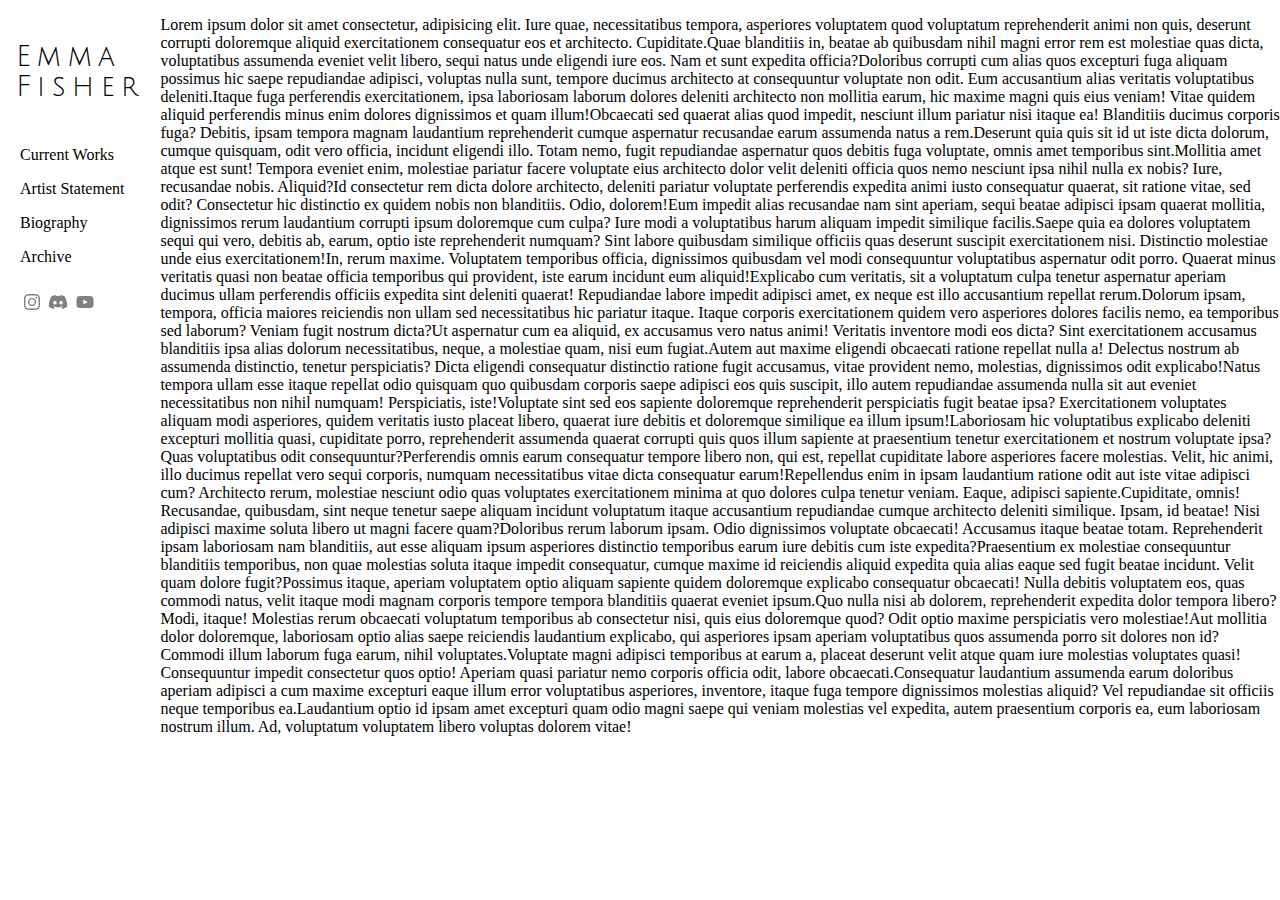
<file: index.html>
<!DOCTYPE html>
<html lang="en">
	<head>
		<meta charset="UTF-8">
		<meta name="viewport" content="width=device-width, initial-scale=1.0">
		<title>Emma Fisher Artist</title>
		<link rel="stylesheet" href="styles/elements.css">
		<link rel="preconnect" href="https://fonts.googleapis.com">
		<link rel="preconnect" href="https://fonts.gstatic.com" crossorigin>
		<link href="https://fonts.googleapis.com/css2?family=Julius+Sans+One&display=swap" rel="stylesheet">
	</head>
	<body>
		<header>
			<a href="/"><h1>Emma<br/>Fisher</h1></a>
			<nav>
				<ul aria-label="Main">
					<li><a href="/work.html">Current Works</a></li>
					<li><a href="/statement.html">Artist Statement</a></li>
					<li><a href="/bio.html">Biography</a></li>
					<li><a href="/archive.html">Archive</a></li>
				</ul>
				<ul aria-label="Socials">
					<li><a href="https://twitter.com/MrBrose_" style="--brand-colour:#1d9bf0;">
						<span class="non-visual">Instagram</span>
						<svg xmlns="http://www.w3.org/2000/svg" viewBox="0 0 1000 1000">
							<path style="fill: currentColor;" d="M295.42,6c-53.2,2.51-89.53,11-121.29,23.48-32.87,12.81-60.73,30-88.45,57.82S40.89,143,28.17,175.92c-12.31,31.83-20.65,68.19-23,121.42S2.3,367.68,2.56,503.46,3.42,656.26,6,709.6c2.54,53.19,11,89.51,23.48,121.28,12.83,32.87,30,60.72,57.83,88.45S143,964.09,176,976.83c31.8,12.29,68.17,20.67,121.39,23s70.35,2.87,206.09,2.61,152.83-.86,206.16-3.39S799.1,988,830.88,975.58c32.87-12.86,60.74-30,88.45-57.84S964.1,862,976.81,829.06c12.32-31.8,20.69-68.17,23-121.35,2.33-53.37,2.88-70.41,2.62-206.17s-.87-152.78-3.4-206.1-11-89.53-23.47-121.32c-12.85-32.87-30-60.7-57.82-88.45S862,40.87,829.07,28.19c-31.82-12.31-68.17-20.7-121.39-23S637.33,2.3,501.54,2.56,348.75,3.4,295.42,6m5.84,903.88c-48.75-2.12-75.22-10.22-92.86-17-23.36-9-40-19.88-57.58-37.29s-28.38-34.11-37.5-57.42c-6.85-17.64-15.1-44.08-17.38-92.83-2.48-52.69-3-68.51-3.29-202s.22-149.29,2.53-202c2.08-48.71,10.23-75.21,17-92.84,9-23.39,19.84-40,37.29-57.57s34.1-28.39,57.43-37.51c17.62-6.88,44.06-15.06,92.79-17.38,52.73-2.5,68.53-3,202-3.29s149.31.21,202.06,2.53c48.71,2.12,75.22,10.19,92.83,17,23.37,9,40,19.81,57.57,37.29s28.4,34.07,37.52,57.45c6.89,17.57,15.07,44,17.37,92.76,2.51,52.73,3.08,68.54,3.32,202s-.23,149.31-2.54,202c-2.13,48.75-10.21,75.23-17,92.89-9,23.35-19.85,40-37.31,57.56s-34.09,28.38-57.43,37.5c-17.6,6.87-44.07,15.07-92.76,17.39-52.73,2.48-68.53,3-202.05,3.29s-149.27-.25-202-2.53m407.6-674.61a60,60,0,1,0,59.88-60.1,60,60,0,0,0-59.88,60.1M245.77,503c.28,141.8,115.44,256.49,257.21,256.22S759.52,643.8,759.25,502,643.79,245.48,502,245.76,245.5,361.22,245.77,503m90.06-.18a166.67,166.67,0,1,1,167,166.34,166.65,166.65,0,0,1-167-166.34" transform="translate(-2.5 -2.5)"/>
						</svg>
					</a></li>
					<li><a href="https://discord.gg/mxV7yXhXH3" style="--brand-colour:#5865f2;">
						<span class="non-visual">Discord</span>
						<svg xmlns="http://www.w3.org/2000/svg" viewBox="0 0 640 512">
							<!--! Font Awesome Pro 6.1.1 by @fontawesome - https://fontawesome.com License - https://fontawesome.com/license (Commercial License) Copyright 2022 Fonticons, Inc. -->
							<path style="fill: currentColor;" d="M524.531,69.836a1.5,1.5,0,0,0-.764-.7A485.065,485.065,0,0,0,404.081,32.03a1.816,1.816,0,0,0-1.923.91,337.461,337.461,0,0,0-14.9,30.6,447.848,447.848,0,0,0-134.426,0,309.541,309.541,0,0,0-15.135-30.6,1.89,1.89,0,0,0-1.924-.91A483.689,483.689,0,0,0,116.085,69.137a1.712,1.712,0,0,0-.788.676C39.068,183.651,18.186,294.69,28.43,404.354a2.016,2.016,0,0,0,.765,1.375A487.666,487.666,0,0,0,176.02,479.918a1.9,1.9,0,0,0,2.063-.676A348.2,348.2,0,0,0,208.12,430.4a1.86,1.86,0,0,0-1.019-2.588,321.173,321.173,0,0,1-45.868-21.853,1.885,1.885,0,0,1-.185-3.126c3.082-2.309,6.166-4.711,9.109-7.137a1.819,1.819,0,0,1,1.9-.256c96.229,43.917,200.41,43.917,295.5,0a1.812,1.812,0,0,1,1.924.233c2.944,2.426,6.027,4.851,9.132,7.16a1.884,1.884,0,0,1-.162,3.126,301.407,301.407,0,0,1-45.89,21.83,1.875,1.875,0,0,0-1,2.611,391.055,391.055,0,0,0,30.014,48.815,1.864,1.864,0,0,0,2.063.7A486.048,486.048,0,0,0,610.7,405.729a1.882,1.882,0,0,0,.765-1.352C623.729,277.594,590.933,167.465,524.531,69.836ZM222.491,337.58c-28.972,0-52.844-26.587-52.844-59.239S193.056,219.1,222.491,219.1c29.665,0,53.306,26.82,52.843,59.239C275.334,310.993,251.924,337.58,222.491,337.58Zm195.38,0c-28.971,0-52.843-26.587-52.843-59.239S388.437,219.1,417.871,219.1c29.667,0,53.307,26.82,52.844,59.239C470.715,310.993,447.538,337.58,417.871,337.58Z"></path>
						</svg>
					</a></li>
					<li><a href="https://www.youtube.com/MrBrose" style="--brand-colour:#ff0000;">
						<span class="non-visual">Youtube</span>
						<svg xmlns="http://www.w3.org/2000/svg" viewBox="0 0 576 512">
							<!--! Font Awesome Pro 6.1.1 by @fontawesome - https://fontawesome.com License - https://fontawesome.com/license (Commercial License) Copyright 2022 Fonticons, Inc. -->
							<path style="fill: currentColor;" d="M549.655 124.083c-6.281-23.65-24.787-42.276-48.284-48.597C458.781 64 288 64 288 64S117.22 64 74.629 75.486c-23.497 6.322-42.003 24.947-48.284 48.597-11.412 42.867-11.412 132.305-11.412 132.305s0 89.438 11.412 132.305c6.281 23.65 24.787 41.5 48.284 47.821C117.22 448 288 448 288 448s170.78 0 213.371-11.486c23.497-6.321 42.003-24.171 48.284-47.821 11.412-42.867 11.412-132.305 11.412-132.305s0-89.438-11.412-132.305zm-317.51 213.508V175.185l142.739 81.205-142.739 81.201z"></path>
						</svg>
					</a></li>
				</ul>
			</nav>
		</header>
		<main>
			<p>Lorem ipsum dolor sit amet consectetur, adipisicing elit. Iure quae, necessitatibus tempora, asperiores voluptatem quod voluptatum reprehenderit animi non quis, deserunt corrupti doloremque aliquid exercitationem consequatur eos et architecto. Cupiditate.Quae blanditiis in, beatae ab quibusdam nihil magni error rem est molestiae quas dicta, voluptatibus assumenda eveniet velit libero, sequi natus unde eligendi iure eos. Nam et sunt expedita officia?Doloribus corrupti cum alias quos excepturi fuga aliquam possimus hic saepe repudiandae adipisci, voluptas nulla sunt, tempore ducimus architecto at consequuntur voluptate non odit. Eum accusantium alias veritatis voluptatibus deleniti.Itaque fuga perferendis exercitationem, ipsa laboriosam laborum dolores deleniti architecto non mollitia earum, hic maxime magni quis eius veniam! Vitae quidem aliquid perferendis minus enim dolores dignissimos et quam illum!Obcaecati sed quaerat alias quod impedit, nesciunt illum pariatur nisi itaque ea! Blanditiis ducimus corporis fuga? Debitis, ipsam tempora magnam laudantium reprehenderit cumque aspernatur recusandae earum assumenda natus a rem.Deserunt quia quis sit id ut iste dicta dolorum, cumque quisquam, odit vero officia, incidunt eligendi illo. Totam nemo, fugit repudiandae aspernatur quos debitis fuga voluptate, omnis amet temporibus sint.Mollitia amet atque est sunt! Tempora eveniet enim, molestiae pariatur facere voluptate eius architecto dolor velit deleniti officia quos nemo nesciunt ipsa nihil nulla ex nobis? Iure, recusandae nobis. Aliquid?Id consectetur rem dicta dolore architecto, deleniti pariatur voluptate perferendis expedita animi iusto consequatur quaerat, sit ratione vitae, sed odit? Consectetur hic distinctio ex quidem nobis non blanditiis. Odio, dolorem!Eum impedit alias recusandae nam sint aperiam, sequi beatae adipisci ipsam quaerat mollitia, dignissimos rerum laudantium corrupti ipsum doloremque cum culpa? Iure modi a voluptatibus harum aliquam impedit similique facilis.Saepe quia ea dolores voluptatem sequi qui vero, debitis ab, earum, optio iste reprehenderit numquam? Sint labore quibusdam similique officiis quas deserunt suscipit exercitationem nisi. Distinctio molestiae unde eius exercitationem!In, rerum maxime. Voluptatem temporibus officia, dignissimos quibusdam vel modi consequuntur voluptatibus aspernatur odit porro. Quaerat minus veritatis quasi non beatae officia temporibus qui provident, iste earum incidunt eum aliquid!Explicabo cum veritatis, sit a voluptatum culpa tenetur aspernatur aperiam ducimus ullam perferendis officiis expedita sint deleniti quaerat! Repudiandae labore impedit adipisci amet, ex neque est illo accusantium repellat rerum.Dolorum ipsam, tempora, officia maiores reiciendis non ullam sed necessitatibus hic pariatur itaque. Itaque corporis exercitationem quidem vero asperiores dolores facilis nemo, ea temporibus sed laborum? Veniam fugit nostrum dicta?Ut aspernatur cum ea aliquid, ex accusamus vero natus animi! Veritatis inventore modi eos dicta? Sint exercitationem accusamus blanditiis ipsa alias dolorum necessitatibus, neque, a molestiae quam, nisi eum fugiat.Autem aut maxime eligendi obcaecati ratione repellat nulla a! Delectus nostrum ab assumenda distinctio, tenetur perspiciatis? Dicta eligendi consequatur distinctio ratione fugit accusamus, vitae provident nemo, molestias, dignissimos odit explicabo!Natus tempora ullam esse itaque repellat odio quisquam quo quibusdam corporis saepe adipisci eos quis suscipit, illo autem repudiandae assumenda nulla sit aut eveniet necessitatibus non nihil numquam! Perspiciatis, iste!Voluptate sint sed eos sapiente doloremque reprehenderit perspiciatis fugit beatae ipsa? Exercitationem voluptates aliquam modi asperiores, quidem veritatis iusto placeat libero, quaerat iure debitis et doloremque similique ea illum ipsum!Laboriosam hic voluptatibus explicabo deleniti excepturi mollitia quasi, cupiditate porro, reprehenderit assumenda quaerat corrupti quis quos illum sapiente at praesentium tenetur exercitationem et nostrum voluptate ipsa? Quas voluptatibus odit consequuntur?Perferendis omnis earum consequatur tempore libero non, qui est, repellat cupiditate labore asperiores facere molestias. Velit, hic animi, illo ducimus repellat vero sequi corporis, numquam necessitatibus vitae dicta consequatur earum!Repellendus enim in ipsam laudantium ratione odit aut iste vitae adipisci cum? Architecto rerum, molestiae nesciunt odio quas voluptates exercitationem minima at quo dolores culpa tenetur veniam. Eaque, adipisci sapiente.Cupiditate, omnis! Recusandae, quibusdam, sint neque tenetur saepe aliquam incidunt voluptatum itaque accusantium repudiandae cumque architecto deleniti similique. Ipsam, id beatae! Nisi adipisci maxime soluta libero ut magni facere quam?Doloribus rerum laborum ipsam. Odio dignissimos voluptate obcaecati! Accusamus itaque beatae totam. Reprehenderit ipsam laboriosam nam blanditiis, aut esse aliquam ipsum asperiores distinctio temporibus earum iure debitis cum iste expedita?Praesentium ex molestiae consequuntur blanditiis temporibus, non quae molestias soluta itaque impedit consequatur, cumque maxime id reiciendis aliquid expedita quia alias eaque sed fugit beatae incidunt. Velit quam dolore fugit?Possimus itaque, aperiam voluptatem optio aliquam sapiente quidem doloremque explicabo consequatur obcaecati! Nulla debitis voluptatem eos, quas commodi natus, velit itaque modi magnam corporis tempore tempora blanditiis quaerat eveniet ipsum.Quo nulla nisi ab dolorem, reprehenderit expedita dolor tempora libero? Modi, itaque! Molestias rerum obcaecati voluptatum temporibus ab consectetur nisi, quis eius doloremque quod? Odit optio maxime perspiciatis vero molestiae!Aut mollitia dolor doloremque, laboriosam optio alias saepe reiciendis laudantium explicabo, qui asperiores ipsam aperiam voluptatibus quos assumenda porro sit dolores non id? Commodi illum laborum fuga earum, nihil voluptates.Voluptate magni adipisci temporibus at earum a, placeat deserunt velit atque quam iure molestias voluptates quasi! Consequuntur impedit consectetur quos optio! Aperiam quasi pariatur nemo corporis officia odit, labore obcaecati.Consequatur laudantium assumenda earum doloribus aperiam adipisci a cum maxime excepturi eaque illum error voluptatibus asperiores, inventore, itaque fuga tempore dignissimos molestias aliquid? Vel repudiandae sit officiis neque temporibus ea.Laudantium optio id ipsam amet excepturi quam odio magni saepe qui veniam molestias vel expedita, autem praesentium corporis ea, eum laboriosam nostrum illum. Ad, voluptatum voluptatem libero voluptas dolorem vitae!</p>
		</main>
	</body>
</html>
</file>
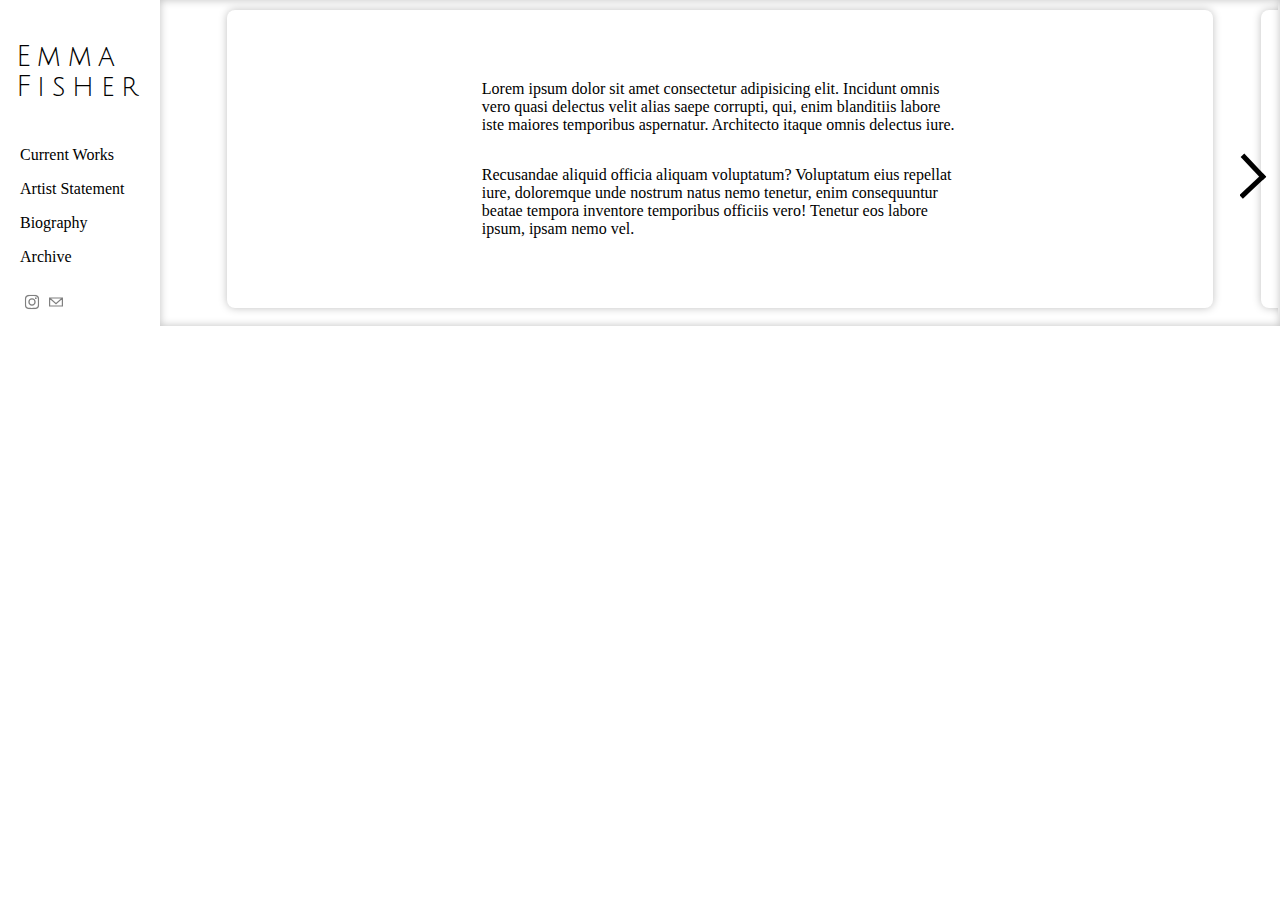
<file: archive.html>
<!DOCTYPE html>
<html lang="en">
	<head>
		<meta charset="UTF-8">
		<meta name="viewport" content="width=device-width, initial-scale=1.0">
		<title>Emma Fisher Artist</title>
		
		<link rel="stylesheet" href="/styles/elements.css">
		<link rel="stylesheet" href="/styles/carousel.css">
		<script defer src="/scripts/carousel.js"></script>
		<link rel="stylesheet" href="/styles/text-box.css">
		<link rel="stylesheet" href="/styles/image-display-box.css">
		<link rel="stylesheet" href="/res/JuliusSansOneStyle.css">
	</head>
	<body>
		<header>
			<a href="/"><h1>Emma<br/>Fisher</h1></a>
			<nav>
				<ul aria-label="Main">
					<li><a href="/work.html">Current Works</a></li>
					<li><a href="/statement.html">Artist Statement</a></li>
					<li><a href="/bio.html">Biography</a></li>
					<li><a href="/archive.html">Archive</a></li>
				</ul>
				<ul aria-label="Socials">
					<li><a href="https://twitter.com/MrBrose_" style="--brand-colour:#ff0076; scale: .9/*so there is padding*/;">
						<span class="non-visual">Instagram</span>
						<svg xmlns="http://www.w3.org/2000/svg" viewBox="0 0 1000 1000">
							<path style="fill: currentColor;" d="M295.42,6c-53.2,2.51-89.53,11-121.29,23.48-32.87,12.81-60.73,30-88.45,57.82S40.89,143,28.17,175.92c-12.31,31.83-20.65,68.19-23,121.42S2.3,367.68,2.56,503.46,3.42,656.26,6,709.6c2.54,53.19,11,89.51,23.48,121.28,12.83,32.87,30,60.72,57.83,88.45S143,964.09,176,976.83c31.8,12.29,68.17,20.67,121.39,23s70.35,2.87,206.09,2.61,152.83-.86,206.16-3.39S799.1,988,830.88,975.58c32.87-12.86,60.74-30,88.45-57.84S964.1,862,976.81,829.06c12.32-31.8,20.69-68.17,23-121.35,2.33-53.37,2.88-70.41,2.62-206.17s-.87-152.78-3.4-206.1-11-89.53-23.47-121.32c-12.85-32.87-30-60.7-57.82-88.45S862,40.87,829.07,28.19c-31.82-12.31-68.17-20.7-121.39-23S637.33,2.3,501.54,2.56,348.75,3.4,295.42,6m5.84,903.88c-48.75-2.12-75.22-10.22-92.86-17-23.36-9-40-19.88-57.58-37.29s-28.38-34.11-37.5-57.42c-6.85-17.64-15.1-44.08-17.38-92.83-2.48-52.69-3-68.51-3.29-202s.22-149.29,2.53-202c2.08-48.71,10.23-75.21,17-92.84,9-23.39,19.84-40,37.29-57.57s34.1-28.39,57.43-37.51c17.62-6.88,44.06-15.06,92.79-17.38,52.73-2.5,68.53-3,202-3.29s149.31.21,202.06,2.53c48.71,2.12,75.22,10.19,92.83,17,23.37,9,40,19.81,57.57,37.29s28.4,34.07,37.52,57.45c6.89,17.57,15.07,44,17.37,92.76,2.51,52.73,3.08,68.54,3.32,202s-.23,149.31-2.54,202c-2.13,48.75-10.21,75.23-17,92.89-9,23.35-19.85,40-37.31,57.56s-34.09,28.38-57.43,37.5c-17.6,6.87-44.07,15.07-92.76,17.39-52.73,2.48-68.53,3-202.05,3.29s-149.27-.25-202-2.53m407.6-674.61a60,60,0,1,0,59.88-60.1,60,60,0,0,0-59.88,60.1M245.77,503c.28,141.8,115.44,256.49,257.21,256.22S759.52,643.8,759.25,502,643.79,245.48,502,245.76,245.5,361.22,245.77,503m90.06-.18a166.67,166.67,0,1,1,167,166.34,166.65,166.65,0,0,1-167-166.34" transform="translate(-2.5 -2.5)"/>
						</svg>
					</a></li>
					<li><a href="mailto:eandajoy@googlemail.com" style="--brand-colour:#000;">
						<span class="non-visual">Email</span>
						<svg xmlns="http://www.w3.org/2000/svg" viewBox="0 0 100 100">
							<path style="stroke: currentColor;" d="M 10 25 L 10 75 L 90 75 L 90 25 Z M 10 25 L 50 60 L 90 25" fill="none" stroke-width="7.5"></path>
						</svg>
					</a></li>
				</ul>
			</nav>
		</header>
		<main component="carousel">
			<button><span class="non-visual">Previous Item</span></button>
			<ul>
				<li>
					<div component="text-box">
						<p>Lorem ipsum dolor sit amet consectetur adipisicing elit. Incidunt omnis vero quasi delectus velit alias saepe corrupti, qui, enim blanditiis labore iste maiores temporibus aspernatur. Architecto itaque omnis delectus iure.</p>
						<p>Recusandae aliquid officia aliquam voluptatum? Voluptatum eius repellat iure, doloremque unde nostrum natus nemo tenetur, enim consequuntur beatae tempora inventore temporibus officiis vero! Tenetur eos labore ipsum, ipsam nemo vel.</p>
					</div>
				</li>
				<li><button component="image-display-box">
					<img src="/images/Honestly_not_falling_far_from_the_tree.jpg" />
					<h3>Honestly not falling far from the tree</h3>
				</button></li>
				<li><button component="image-display-box">
					<img src="/images/The-uncomfortable-spotlight.jpg" />
					<h3>The uncomfortable spotlight - hot and expectant (time ticking)</h3>
				</button></li>
				<li><button component="image-display-box">
					<img src="/images/Flashes_of_light.jpg" />
					<h3>Flashes of light (inspiration) in those peculiar Devon hedges</h3>
				</button></li>
				<li><button component="image-display-box">
					<img src="/images/Shinrin_Yoku.jpg" />
					<h3>Shinrin Yoku – but it's not working. (homage to Saskia)</h3>
				</button></li>
				<li><button component="image-display-box">
					<img src="/images/Uncalled-for-Scrutiny.jpg" />
					<h3>Uncalled for Scrutiny</h3>
				</button></li>
				<!--<button component="image-display-box">
					<div><img src="" alt=""></div>
					<h3></h3>
				</button></li>
				<li><button component="image-display-box">
					<div><img src="" alt=""></div>
					<h3></h3>
				</button></li>
				<li><button component="image-display-box">
					<div><img src="" alt=""></div>
					<h3></h3>
				</button></li> -->
			</ul>
			<button><span class="non-visual">Next Item</span></button>
		</main>
	</body>
</html>
</file>
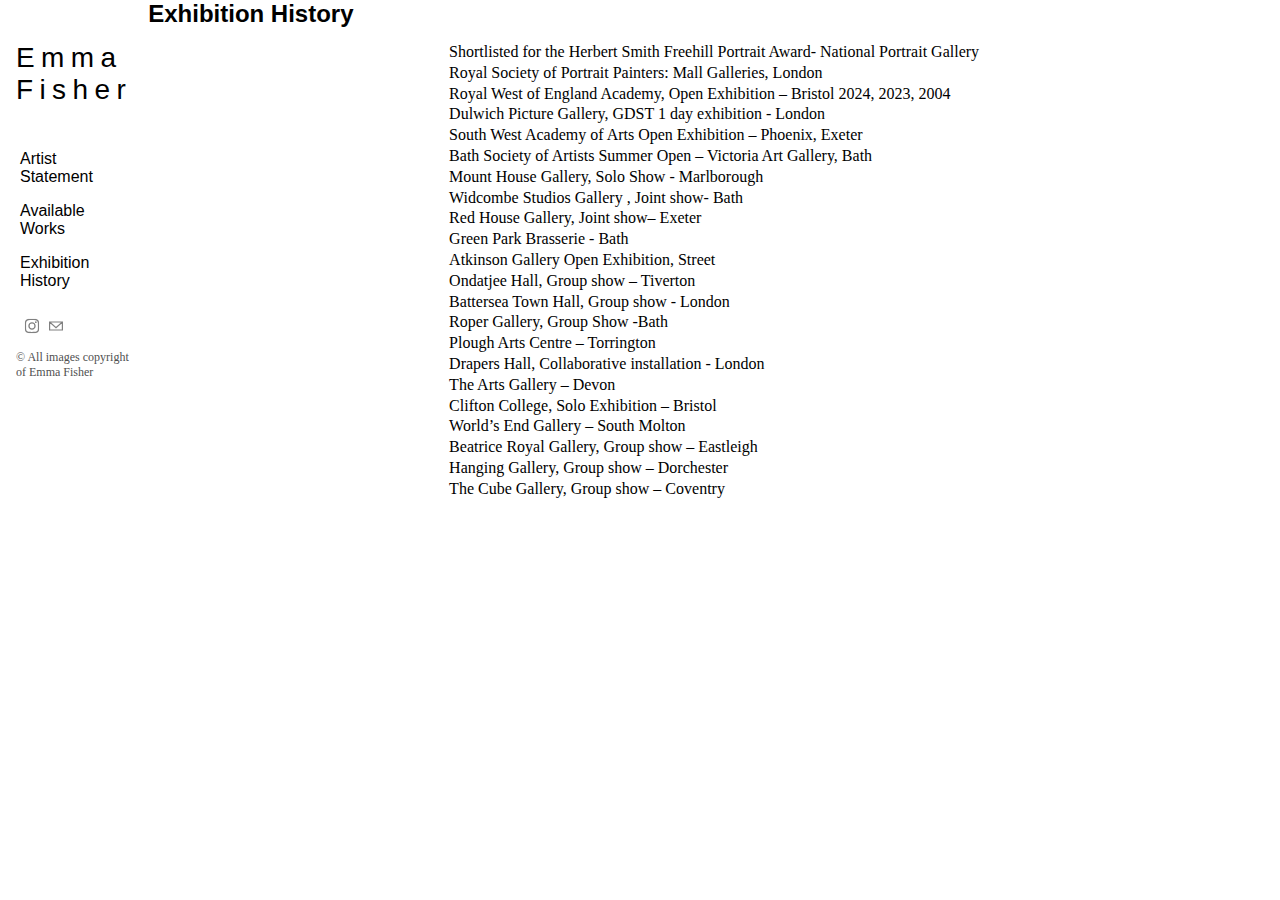
<file: exhibition.html>
<!DOCTYPE html>
<html lang="en">
	<head>
		<meta charset="UTF-8">
		<meta name="viewport" content="width=device-width, initial-scale=1.0">
		<title>Emma Fisher Artist</title>
		<link rel="stylesheet" href="/styles/elements.css">
		<link rel="stylesheet" href="/styles/text-body.css">
		<!-- <link rel="stylesheet" href="/res/JuliusSansOneStyle.css"> -->
	</head>
	<body>
		<header>
			<a href="/"><h1>Emma<br/>Fisher</h1></a>
			<nav>
				<ul aria-label="Main" class="title-font">
					<li><a href="/statement.html">Artist Statement</a></li>
					<li><a href="/work.html">Available Works</a></li>
					<li><a href="/exhibition.html">Exhibition History</a></li>
				</ul>
				<ul aria-label="Socials">
					<li><a href="https://www.instagram.com/emmafisherhere/" style="--brand-colour:#ff0076; scale: .9/*so there is padding*/;">
						<span class="non-visual">Instagram</span>
						<svg xmlns="http://www.w3.org/2000/svg" viewBox="0 0 1000 1000">
							<path style="fill: currentColor;" d="M295.42,6c-53.2,2.51-89.53,11-121.29,23.48-32.87,12.81-60.73,30-88.45,57.82S40.89,143,28.17,175.92c-12.31,31.83-20.65,68.19-23,121.42S2.3,367.68,2.56,503.46,3.42,656.26,6,709.6c2.54,53.19,11,89.51,23.48,121.28,12.83,32.87,30,60.72,57.83,88.45S143,964.09,176,976.83c31.8,12.29,68.17,20.67,121.39,23s70.35,2.87,206.09,2.61,152.83-.86,206.16-3.39S799.1,988,830.88,975.58c32.87-12.86,60.74-30,88.45-57.84S964.1,862,976.81,829.06c12.32-31.8,20.69-68.17,23-121.35,2.33-53.37,2.88-70.41,2.62-206.17s-.87-152.78-3.4-206.1-11-89.53-23.47-121.32c-12.85-32.87-30-60.7-57.82-88.45S862,40.87,829.07,28.19c-31.82-12.31-68.17-20.7-121.39-23S637.33,2.3,501.54,2.56,348.75,3.4,295.42,6m5.84,903.88c-48.75-2.12-75.22-10.22-92.86-17-23.36-9-40-19.88-57.58-37.29s-28.38-34.11-37.5-57.42c-6.85-17.64-15.1-44.08-17.38-92.83-2.48-52.69-3-68.51-3.29-202s.22-149.29,2.53-202c2.08-48.71,10.23-75.21,17-92.84,9-23.39,19.84-40,37.29-57.57s34.1-28.39,57.43-37.51c17.62-6.88,44.06-15.06,92.79-17.38,52.73-2.5,68.53-3,202-3.29s149.31.21,202.06,2.53c48.71,2.12,75.22,10.19,92.83,17,23.37,9,40,19.81,57.57,37.29s28.4,34.07,37.52,57.45c6.89,17.57,15.07,44,17.37,92.76,2.51,52.73,3.08,68.54,3.32,202s-.23,149.31-2.54,202c-2.13,48.75-10.21,75.23-17,92.89-9,23.35-19.85,40-37.31,57.56s-34.09,28.38-57.43,37.5c-17.6,6.87-44.07,15.07-92.76,17.39-52.73,2.48-68.53,3-202.05,3.29s-149.27-.25-202-2.53m407.6-674.61a60,60,0,1,0,59.88-60.1,60,60,0,0,0-59.88,60.1M245.77,503c.28,141.8,115.44,256.49,257.21,256.22S759.52,643.8,759.25,502,643.79,245.48,502,245.76,245.5,361.22,245.77,503m90.06-.18a166.67,166.67,0,1,1,167,166.34,166.65,166.65,0,0,1-167-166.34" transform="translate(-2.5 -2.5)"/>
						</svg>
					</a></li>
					<li><a href="mailto:eandajoy@googlemail.com" style="--brand-colour:#000;">
						<span class="non-visual">Email</span>
						<svg xmlns="http://www.w3.org/2000/svg" viewBox="0 0 100 100">
							<path style="stroke: currentColor;" d="M 10 25 L 10 75 L 90 75 L 90 25 Z M 10 25 L 50 60 L 90 25" fill="none" stroke-width="7.5"></path>
						</svg>
					</a></li>
				</ul>
				<span class="small-text">&copy; All images copyright of Emma Fisher</span>
			</nav>
		</header>
		<main component="text-body">
			<h2 class="left-title">Exhibition History</h2>
			<ul class="fancy-list">
				<li>Shortlisted for the Herbert Smith Freehill Portrait Award- National Portrait Gallery</li>
				<li>Royal Society of Portrait Painters: Mall Galleries, London</li>
				<li>Royal West of England Academy, Open Exhibition – Bristol  2024, 2023, 2004</li>
				<li>Dulwich Picture Gallery, GDST 1 day exhibition - London</li>
				<li>South West Academy of Arts Open Exhibition – Phoenix, Exeter</li>
				<li>Bath Society of Artists Summer Open – Victoria Art Gallery, Bath</li>
				<li>Mount House Gallery, Solo Show - Marlborough</li>
				<li>Widcombe Studios Gallery , Joint show- Bath</li>
				<li>Red House Gallery, Joint show– Exeter</li>
				<li>Green Park Brasserie - Bath</li>
				<li>Atkinson Gallery  Open Exhibition, Street</li>
				<li>Ondatjee Hall, Group show – Tiverton</li>
				<li>Battersea Town Hall, Group show - London</li>
				<li>Roper Gallery, Group Show -Bath</li>
				<li>Plough Arts Centre – Torrington</li>
				<li>Drapers Hall, Collaborative installation - London</li>
				<li>The Arts Gallery – Devon</li>
				<li>Clifton College, Solo Exhibition – Bristol</li>
				<li>World’s End Gallery – South Molton</li>
				<li>Beatrice Royal Gallery, Group show – Eastleigh</li>
				<li>Hanging Gallery, Group show – Dorchester</li>
				<li>The Cube Gallery, Group show – Coventry</li>
			</ul>
		</main>
	</body>
</html>
</file>
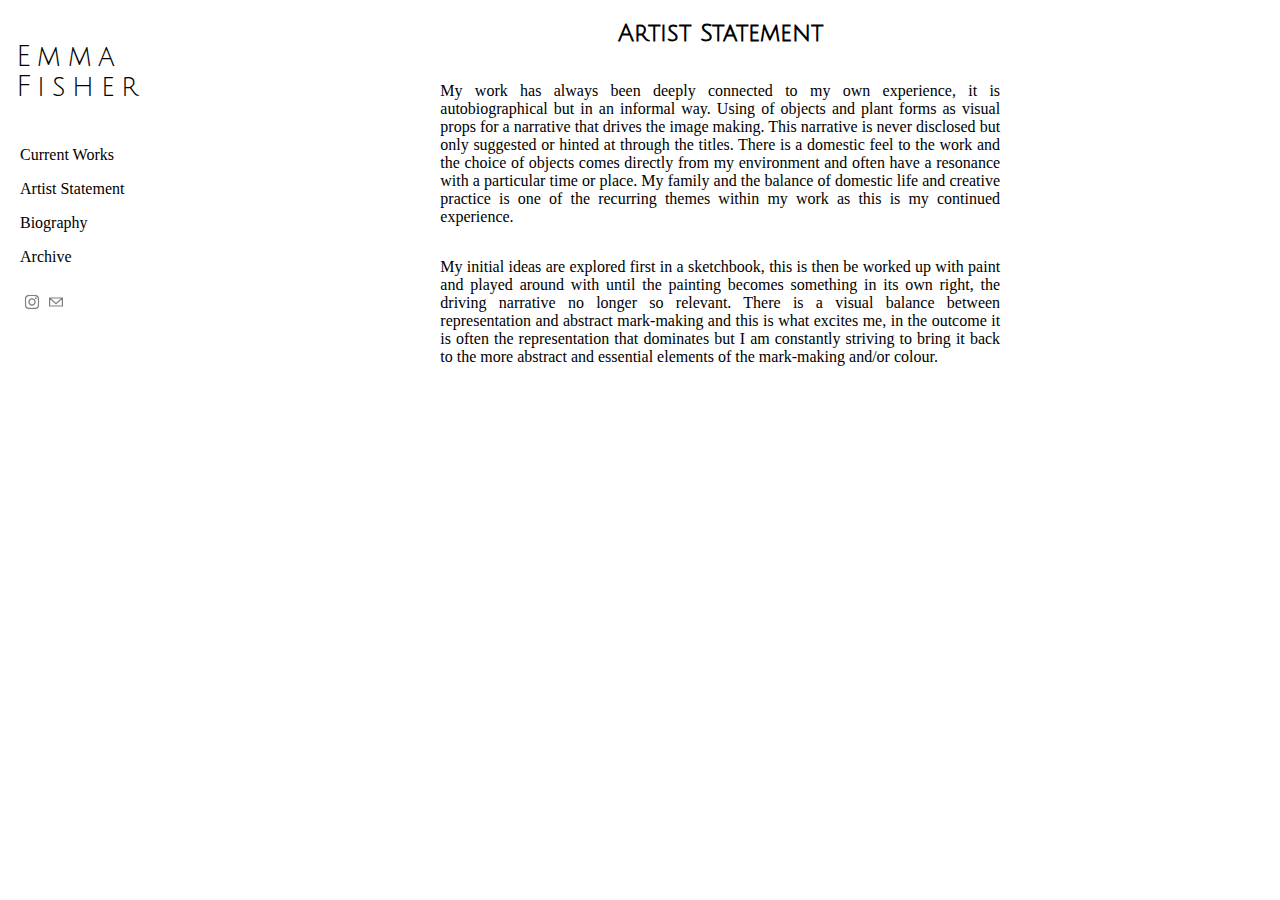
<file: statement.html>
<!DOCTYPE html>
<html lang="en">
	<head>
		<meta charset="UTF-8">
		<meta name="viewport" content="width=device-width, initial-scale=1.0">
		<title>Emma Fisher Artist</title>
		<link rel="stylesheet" href="/styles/elements.css">
		<link rel="stylesheet" href="/styles/text-body.css">
		<link rel="stylesheet" href="/res/JuliusSansOneStyle.css">
	</head>
	<body>
		<header>
			<a href="/"><h1>Emma<br/>Fisher</h1></a>
			<nav>
				<ul aria-label="Main">
					<li><a href="/work.html">Current Works</a></li>
					<li><a href="/statement.html">Artist Statement</a></li>
					<li><a href="/bio.html">Biography</a></li>
					<li><a href="/archive.html">Archive</a></li>
				</ul>
				<ul aria-label="Socials">
					<li><a href="https://www.instagram.com/emmafisherhere/" style="--brand-colour:#ff0076; scale: .9/*so there is padding*/;">
						<span class="non-visual">Instagram</span>
						<svg xmlns="http://www.w3.org/2000/svg" viewBox="0 0 1000 1000">
							<path style="fill: currentColor;" d="M295.42,6c-53.2,2.51-89.53,11-121.29,23.48-32.87,12.81-60.73,30-88.45,57.82S40.89,143,28.17,175.92c-12.31,31.83-20.65,68.19-23,121.42S2.3,367.68,2.56,503.46,3.42,656.26,6,709.6c2.54,53.19,11,89.51,23.48,121.28,12.83,32.87,30,60.72,57.83,88.45S143,964.09,176,976.83c31.8,12.29,68.17,20.67,121.39,23s70.35,2.87,206.09,2.61,152.83-.86,206.16-3.39S799.1,988,830.88,975.58c32.87-12.86,60.74-30,88.45-57.84S964.1,862,976.81,829.06c12.32-31.8,20.69-68.17,23-121.35,2.33-53.37,2.88-70.41,2.62-206.17s-.87-152.78-3.4-206.1-11-89.53-23.47-121.32c-12.85-32.87-30-60.7-57.82-88.45S862,40.87,829.07,28.19c-31.82-12.31-68.17-20.7-121.39-23S637.33,2.3,501.54,2.56,348.75,3.4,295.42,6m5.84,903.88c-48.75-2.12-75.22-10.22-92.86-17-23.36-9-40-19.88-57.58-37.29s-28.38-34.11-37.5-57.42c-6.85-17.64-15.1-44.08-17.38-92.83-2.48-52.69-3-68.51-3.29-202s.22-149.29,2.53-202c2.08-48.71,10.23-75.21,17-92.84,9-23.39,19.84-40,37.29-57.57s34.1-28.39,57.43-37.51c17.62-6.88,44.06-15.06,92.79-17.38,52.73-2.5,68.53-3,202-3.29s149.31.21,202.06,2.53c48.71,2.12,75.22,10.19,92.83,17,23.37,9,40,19.81,57.57,37.29s28.4,34.07,37.52,57.45c6.89,17.57,15.07,44,17.37,92.76,2.51,52.73,3.08,68.54,3.32,202s-.23,149.31-2.54,202c-2.13,48.75-10.21,75.23-17,92.89-9,23.35-19.85,40-37.31,57.56s-34.09,28.38-57.43,37.5c-17.6,6.87-44.07,15.07-92.76,17.39-52.73,2.48-68.53,3-202.05,3.29s-149.27-.25-202-2.53m407.6-674.61a60,60,0,1,0,59.88-60.1,60,60,0,0,0-59.88,60.1M245.77,503c.28,141.8,115.44,256.49,257.21,256.22S759.52,643.8,759.25,502,643.79,245.48,502,245.76,245.5,361.22,245.77,503m90.06-.18a166.67,166.67,0,1,1,167,166.34,166.65,166.65,0,0,1-167-166.34" transform="translate(-2.5 -2.5)"/>
						</svg>
					</a></li>
					<li><a href="mailto:eandajoy@googlemail.com" style="--brand-colour:#000;">
						<span class="non-visual">Email</span>
						<svg xmlns="http://www.w3.org/2000/svg" viewBox="0 0 100 100">
							<path style="stroke: currentColor;" d="M 10 25 L 10 75 L 90 75 L 90 25 Z M 10 25 L 50 60 L 90 25" fill="none" stroke-width="7.5"></path>
						</svg>
					</a></li>
				</ul>
			</nav>
		</header>
		<main component="text-body">
			<h2>Artist Statement</h2>
			<p>My work has always been deeply connected to my own experience, it is autobiographical but in an informal way. Using of objects and plant forms as visual props for a narrative that drives the image making. This narrative is never disclosed but only suggested or hinted at through the titles. There is a domestic feel to the work and the choice of objects comes directly from my environment and often have a resonance with a particular time or place. My family and the balance of domestic life and creative practice is one of the recurring themes within my work as this is my continued experience.</p>
			<p>My initial ideas are explored first in a sketchbook, this is then be worked up with paint and played around with until the painting becomes something in its own right, the driving narrative no longer so relevant. There is a visual balance between representation and abstract mark-making and this is what excites me, in the outcome it is often the representation that dominates but I am constantly striving to bring it back to the more abstract and essential elements of the mark-making and/or colour.</p>
		</main>
	</body>
</html>
</file>
<file: styles/elements.css>
:root{
	font-family: "Times New Roman", Times, serif;
	font-weight: 400;
}
.fancy-title, h1, h2, h3, .title-font{
	font-family: "Julius Sans One", sans-serif;
}
body{
	margin: 0;
	display: grid;
	grid-template-rows: min-content 1fr;
	&.full-height{
		min-height: 100vh;
		overflow-x: clip;
	}
}


*{
	box-sizing: border-box;
}

a:focus-visible{
	outline: 1px solid black;
}

h1{
	letter-spacing: .4rem;
	font-size: 1.75rem;
	font-weight: inherit;
	margin: 0;
	margin-bottom: 1.5em;
}

header{
	gap: 1em;
	padding: 1em 1em 0;
	width: 100vw;
	height: min-content;
	display: flex;
	background-color: white;
	max-height: 100vh;
	overflow: auto; /* just in case crazy small screen width */
	& nav{
		display: grid;
		grid-template-columns: max-content 1fr;
		padding: 1em 0;
		gap: 1em;
		align-items: center;
	}
	& a{
		text-decoration:none;
		color: inherit;
		width: min-content;
		display: flex;
		align-items: center;
		& h1{
			margin: 0;
		}
	}
	& ul{
		padding: 0;
		list-style-type: none;
		margin: 0;
		&[aria-label=Main]{
			grid-column: 1 / 3;
			& li{
				margin: .5em 0;
				& a{
					width: 100%;
					display: inline-block;
					padding: .25em;
					&:is(:focus-visible, :hover){
						background-color: rgba(0, 0, 0, 0.1);
					}
				}
			}
		}
		&[aria-label=Socials]{
			display: flex;
			gap: .5em;
			color: grey;
			padding: 0 0.5em;
			width: min-content;
			height: min-content;
			& :is(svg, a){
				height: 1em;
				display: block;
			}
			& li{
				display: block;
				width: min-content;
				& a:is(:focus-visible, :hover){
					color: var(--brand-colour);
				}
			}
		}
	}
}
@media screen and (min-width: 500px) {
	header{
		width: min-content;
		flex-direction: column;
		padding-top: 2.6em;
		position: sticky;
		top: 0;
		& nav{
			grid-template-columns: 1fr;
		}
		& ul[aria-label=Main]{
			grid-column: 1;
		}
	}
	body{
		grid-template-rows: unset;
		grid-template-columns: min-content 1fr;
	}
}

.non-visual{
	opacity: 0;
	outline-color: transparent;
	overflow: hidden;
	width: 1px;
	height: 1px;
	display: block;
	position: absolute;
}

.fancy-list{
	list-style: none;
	line-height: 1em;
	padding: 0;
	& > li{
		margin-bottom: 0.3em;
	}
}

.left-title{
	align-self: start;
	margin: 0;
}

.small-text{
	font-size: 0.75rem;
	color: rgba(80, 80, 80);
	margin: auto 0;
}
</file>
<file: styles/carousel.css>
[component^="carousel"] {
	display: grid;
	position: relative;
	box-shadow: inset 0 0 .5em rgba(0, 0, 0, 0.25);
	height: 100%;
}
[component^="carousel"] > button{
	position: absolute;
	top: 50%;
	transform: translateY(-50%);
	height: 4em;
	aspect-ratio: 0.5;
	margin: 1em;
	display: flex;
	align-items: center;
	overflow: hidden;
	background-color: transparent;
	border: 0;
	padding: 0;
}
[component^="carousel"] > button:not([disabled]){
	cursor: pointer;
}
[component^="carousel"] > button:not([disabled]):hover {
	outline: transparent;
	&::before{
		border-color: grey;
	}
}
[component^="carousel"] > button:not([disabled]):focus-visible::before{
	border-color: grey;
}
[component^="carousel"] > button::before{
	content: "";
	height: 2em;
	aspect-ratio: 1;
	display: block;
	border: 0.4em solid black;
	border-bottom: 0;
	border-right: 0;
	transition: opacity .5s;
}
[component^="carousel"] > button:not([disabled])::before{
	opacity: 1;
}
[component^="carousel"] > button[disabled]::before{
	opacity: 0;
}
[component^="carousel"] > button:first-of-type{
	left: 0;
	justify-content: flex-start;
	padding-left: .5em;
}
[component^="carousel"] > button:first-of-type::before{
	rotate: -0.125turn;
}
[component^="carousel"] > button:last-of-type{
	right: 0;
	justify-content: flex-end;
	padding-right: .5em;
}
[component^="carousel"] > button:last-of-type::before{
	rotate: 0.38turn;
}
[component^="carousel"] > ul{
	overflow-y: hidden;
	overflow-x: auto;
	--gap: 2em;
	padding: 0 calc(2.5em + 17px);/*this calc is the width of the button including the shadow*/
	margin: 2px;
	list-style: none;
	display: grid;
	grid-auto-flow: column;
	gap: var(--gap);
	grid-auto-columns: 100%;
	overscroll-behavior-inline: contain;
	scroll-snap-type: x mandatory;
	scroll-behavior: smooth;
	height: calc(100% - 4px);
}
[component^="carousel"] > ul:focus-visible{
	outline: 1px solid black;
}
[component^="carousel"] > ul > li{
	scroll-snap-align: center;
	height: 100%;
	padding-bottom: 1em;
}
</file>
<file: styles/text-box.css>
@import url(./box.css);

[component="text-box"]{
	height: calc(100% - .5em);
	display: flex;
	flex-direction: column;
	align-items: center;
	justify-content: center;
}
[component="text-box"] p{
	width: 50%;
}
</file>
<file: styles/image-display-box.css>
@import url(./box.css);

button[component^="image-display-box"]{
	display: flex;
	flex-direction: column;
	justify-content: center;
	align-items: center;
	height: calc(100% - .5em);/*minus margin*/
	width: 100%;
	border: 0;
	font: inherit;
	cursor: pointer;
}
button[component^="image-display-box"] img{
	display: block;
	min-width: 0;
	min-height: 0;
	max-width: 100%;
	flex: 1 1 0;
	object-fit: contain;
}
button[component^="image-display-box"] h3{
	text-align: center;
}
</file>
<file: res/JuliusSansOneStyle.css>
/* https://fonts.googleapis.com/css2?family=Julius+Sans+One&display=swap */
/* latin-ext */
@font-face {
	font-family: 'Julius Sans One';
	font-style: normal;
	font-weight: 400;
	font-display: swap;
	/* https://fonts.gstatic.com/s/juliussansone/v18/1Pt2g8TAX_SGgBGUi0tGOYEga5WOzHsX2aE.woff2 */
	src: url(/res/JuliusSansOneExt.woff2) format('woff2');
	unicode-range: U+0100-02AF, U+0304, U+0308, U+0329, U+1E00-1E9F, U+1EF2-1EFF, U+2020, U+20A0-20AB, U+20AD-20C0, U+2113, U+2C60-2C7F, U+A720-A7FF;
}
/* latin */
@font-face {
	font-family: 'Julius Sans One';
	font-style: normal;
	font-weight: 400;
	font-display: swap;
	/* https://fonts.gstatic.com/s/juliussansone/v18/1Pt2g8TAX_SGgBGUi0tGOYEga5WOwnsX.woff2 */
	src: url(/res/JuliusSansOne.woff2) format('woff2');
	unicode-range: U+0000-00FF, U+0131, U+0152-0153, U+02BB-02BC, U+02C6, U+02DA, U+02DC, U+0304, U+0308, U+0329, U+2000-206F, U+2074, U+20AC, U+2122, U+2191, U+2193, U+2212, U+2215, U+FEFF, U+FFFD;
}
</file>
<file: styles/text-body.css>
[component="text-body"]{
	display: flex;
	flex-direction: column;
	align-items: center;
	justify-content: center;
}
[component="text-body"] p{
	width: 50%;
	text-align: justify;
}
</file>
